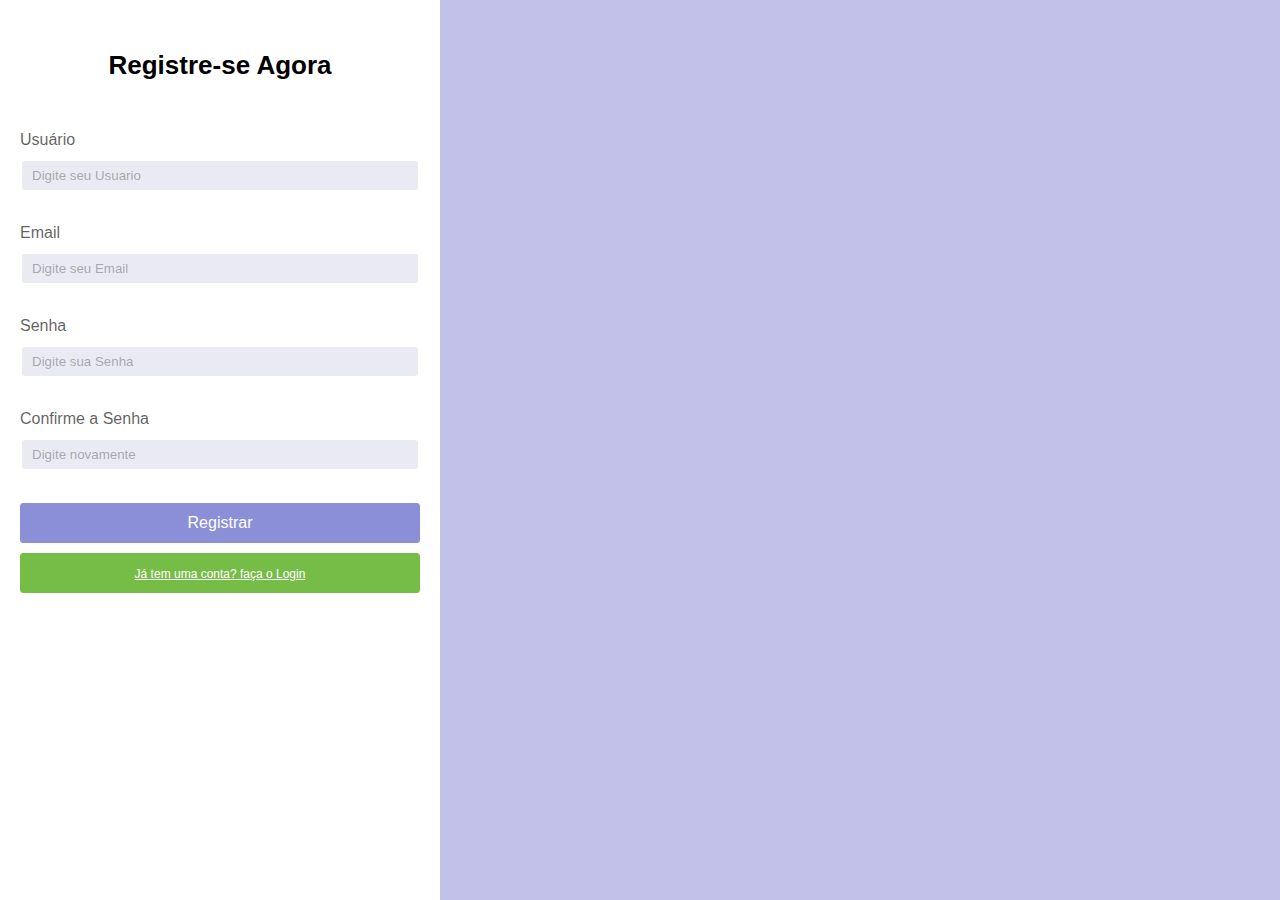
<file: index.html>
<!DOCTYPE html>
<html lang="en">

<head>
  <meta charset="UTF-8">
  <meta name="viewport" content="width=device-width, initial-scale=1.0">
  <link rel="stylesheet" href="style.css">
  <title>Sign-Up</title>
</head>

<body>

  <div class="container">
    <form class="form">
      <h2>Registre-se Agora</h2>
      <div class="field user">
        <label for="username">Usuário</label>
        <input type="text" id="username" placeholder="Digite seu Usuario">
        <small>Erro</small>
      </div>
      <div class="field email">
        <label for="email">Email</label>
        <input type="text" id="email" placeholder="Digite seu Email">
        <small>Erro</small>
      </div>
      <div class=" field password">
        <label for="password">Senha</label>
        <input type="password" id="password" placeholder="Digite sua Senha">
        <small>Erro</small>
      </div>
      <div class=" field password2">
        <label for="password2">Confirme a Senha</label>
        <input type="password" id="password2" placeholder="Digite novamente">
        <small>Erro</small>
      </div>
      <button>Registrar</button>
      <button class="log"><a href="login.html">Já tem uma conta? faça o Login</a></button>
    </form>

  </div>
  <script src="./scripts/scripts.js"></script>
  <script src="./scripts/signup.js"></script>
</body>

</html>
</file>
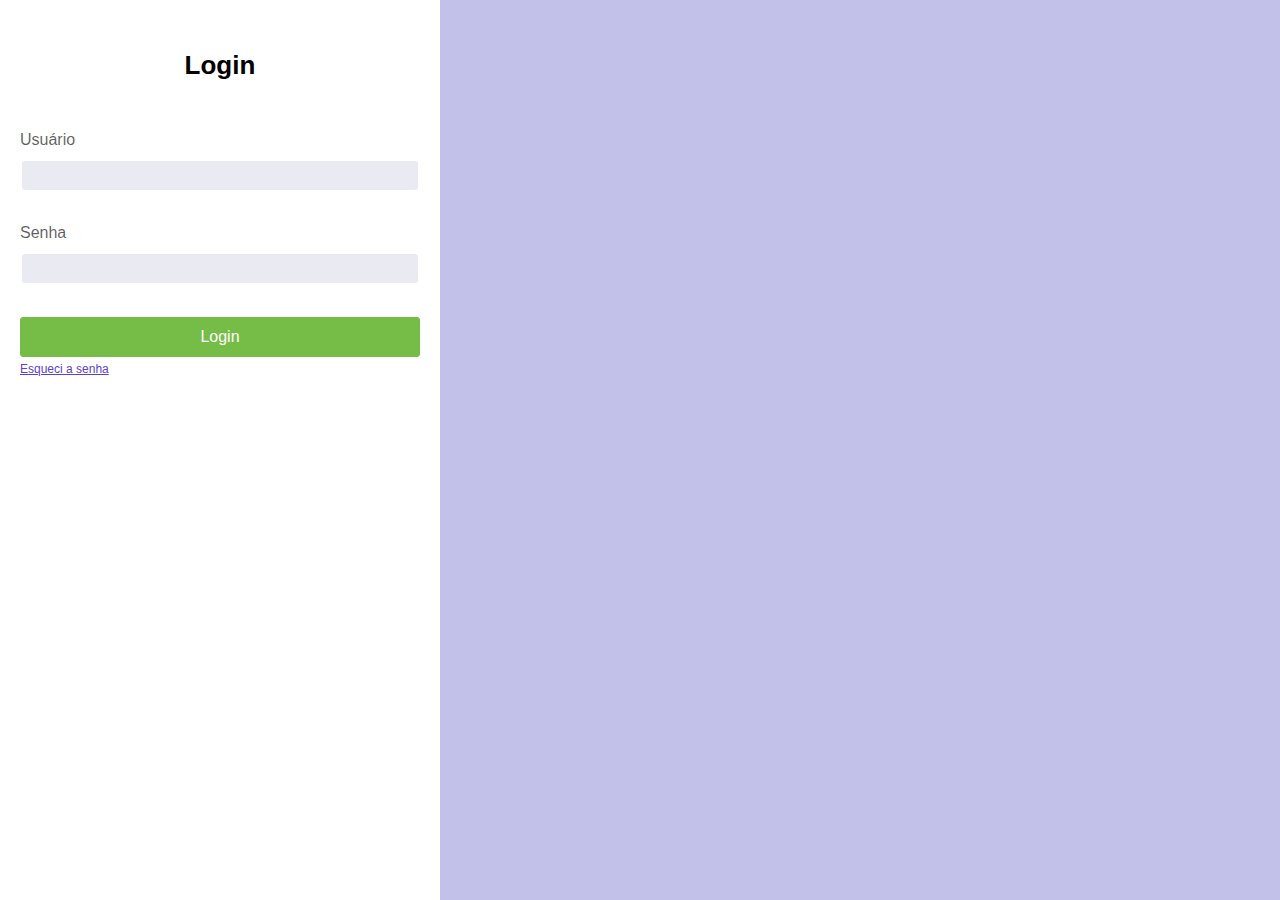
<file: login.html>
<!DOCTYPE html>
<html lang="en">

<head>
  <meta charset="UTF-8">
  <meta name="viewport" content="width=device-width, initial-scale=1.0">
  <link rel="stylesheet" href="style.css">
  <title>Login</title>
</head>

<body>
  <div class="container">
    <div class="login">
      <form class="form form-login">
        <h2>Login</h2>
        <div class="user field">
          <label for="username">Usuário</label>
          <input type="text" id="username">
          <small>erro</small>
        </div>
        <div class="password field">
          <label for="username">Senha</label>
          <input type="password" id="password">
          <small>Erro</small>
        </div>
        <button class="log">Login</button>
        <a class="forgot" href="#">Esqueci a senha</a>
      </form>
    </div>
  </div>

  <script src="./scripts/login.js"></script>
  <script src="./scripts/scripts.js"></script>
</body>

</html>
</file>
<file: style.css>
* {
  margin: 0;
  padding: 0;
}

body {
  box-sizing: border-box;
  background-color: rgb(193, 193, 233);
  display: flex;
  font-family: Arial, Helvetica, sans-serif;
}

.container {
  background-color: white;
  justify-content: center;
  align-items: center;
  height: 100vh;
}

.form {
  width: 400px;
  display: flex;
  flex-direction: column;
  padding: 20px;
}

.field label {
  display: block;
  padding: 10px 0px;
  color: rgba(22, 21, 20, 0.692);
  font-weight: 500;
}

.field input {
  display: block;
  margin: 0;
  padding: 7px 10px;
  border-radius: 5px;
  width: 94%;
  border: 2px solid white;
  background-color: rgb(234, 234, 243);
}

input::placeholder {
  color: rgba(83, 79, 79, 0.452);
}

.field small {
  display: block;
  padding: 5px 2px 2px 2px;
}

button {
  cursor: pointer;
  margin-top: 10px;
  padding: 10px;
  color: white;
  background-color: rgb(138, 143, 216);
  border: rgb(138, 143, 216) 1px solid;
  border-radius: 3px;
  font-size: 16px;
}

button a {
  font-size: 12px;
  color: white;
}

button.log {
  background-color: rgb(118, 189, 71);
  border: rgb(118, 189, 71) 1px solid;
}

.field small {
  visibility: hidden;
}

h2 {
  margin: 0 auto;
  font-size: 26px;
  margin-bottom: 40px;
  margin-top: 30px;
  color: black;
}

.success input {
  border: 2px solid rgb(170, 226, 160);
}

.error input {
  border: 2px solid rgb(236, 179, 177);
}

.error small {
  visibility: visible;
}

.forgot {
  margin-top: 5px;
  font-size: 12px;
  color: rgb(92, 65, 216);
}

.txt-small {
  font-size: 13px;
}
</file>
